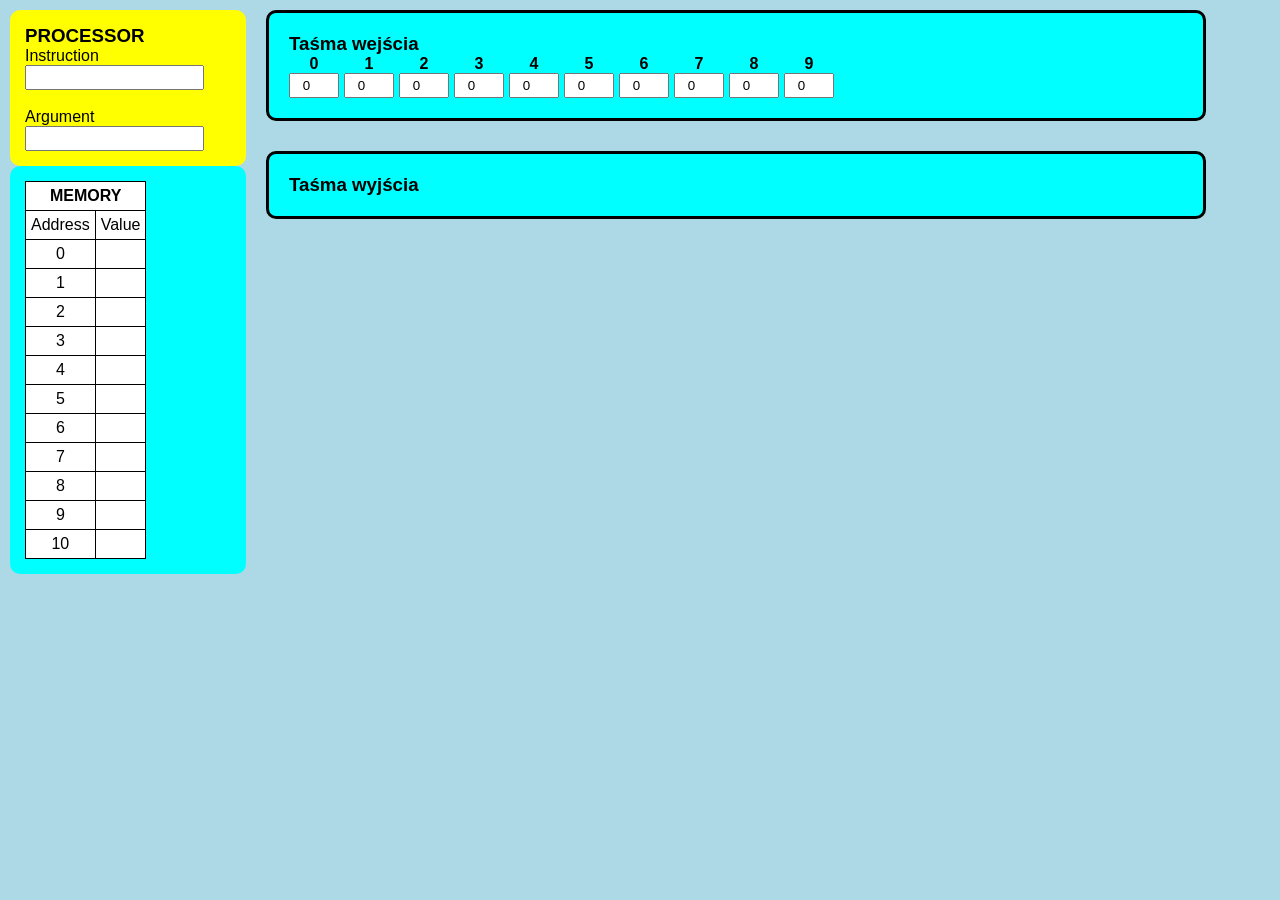
<file: index.html>
<!DOCTYPE html>
<html lang="pl">
<head>
    <meta charset="UTF-8">
    <meta name="viewport" content="width=device-width, initial-scale=1.0">
    <title>RAM machnie</title>
    <link rel="stylesheet" href="assets/style.css">
</head>
<body>
    <div id="lewy">
        <div id="procesor">
            <h3>PROCESSOR</h3>
            <label for="instruction">Instruction</label>
            <input type="text" name="instruction" id=""> <br><br>
            <label for="argument">Argument</label>
            <input type="text" name="argument" id="">
        </div>

        <div id="memory">
            <table>
                <tr>
                    <th colspan="2" style="text-align: center;">MEMORY</th>
                </tr>
                <tr>
                    <td>Address</td>
                    <td>Value</td>
                </tr>
                <tr>
                    <td>0</td>
                    <td></td>
                </tr>
                <tr>
                    <td>1</td>
                    <td></td>
                </tr>
                <tr>
                    <td>2</td>
                    <td></td>
                </tr>
                <tr>
                    <td>3</td>
                    <td></td>
                </tr>
                <tr>
                    <td>4</td>
                    <td></td>
                </tr>
                <tr>
                    <td>5</td>
                    <td></td>
                </tr>
                <tr>
                    <td>6</td>
                    <td></td>
                </tr>
                <tr>
                    <td>7</td>
                    <td></td>
                </tr>
                <tr>
                    <td>8</td>
                    <td></td>
                </tr>
                <tr>
                    <td>9</td>
                    <td></td>
                </tr>
                <tr>
                    <td>10</td>
                    <td></td>
                </tr>
            </table>
        </div>
    </div>

    <div id="prawy">
        <div id="wejscie">
            <h3>Taśma wejścia</h3>

            <div class="tasma">
                <div class="indeksy">
                    <span>0</span>
                    <span>1</span>
                    <span>2</span>
                    <span>3</span>
                    <span>4</span>
                    <span>5</span>
                    <span>6</span>
                    <span>7</span>
                    <span>8</span>
                    <span>9</span>
                </div>

                <div class="pola">
                    <input type="number" id="in0" value="0">
                    <input type="number" id="in1" value="0">
                    <input type="number" id="in2" value="0">
                    <input type="number" id="in3" value="0">
                    <input type="number" id="in4" value="0">
                    <input type="number" id="in5" value="0">
                    <input type="number" id="in6" value="0">
                    <input type="number" id="in7" value="0">
                    <input type="number" id="in8" value="0">
                    <input type="number" id="in9" value="0">
                </div>
            </div>
        </div>
        <div id="wyjscie">
            <h3>Taśma wyjścia</h3>
        </div>
        <div id="program"></div>
    </div>
</body>
</html>
</file>
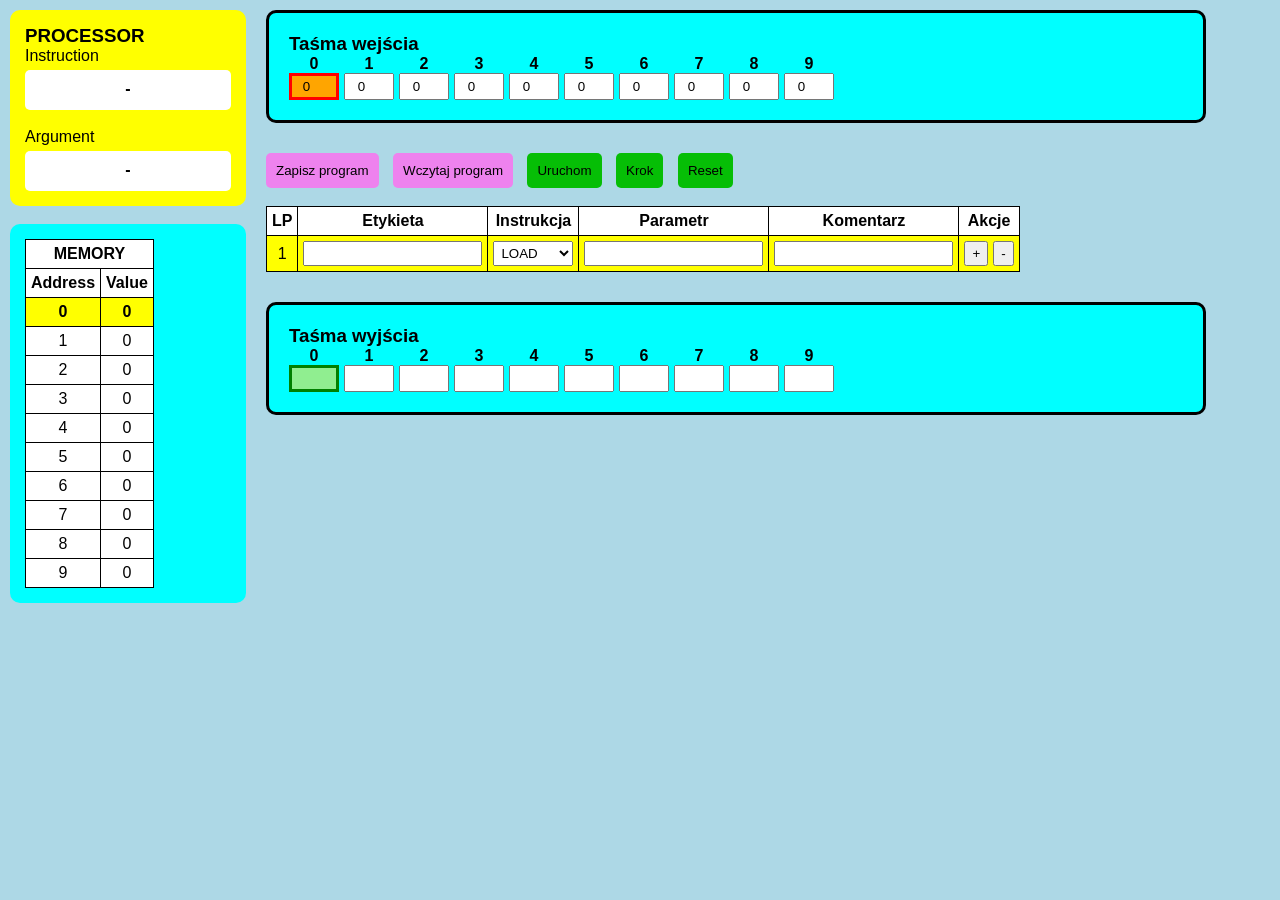
<file: assets/index.html>
<!-- index.html -->
<!DOCTYPE html>
<html lang="pl">
<head>

    <meta charset="UTF-8">

    <meta
        name="viewport"
        content="width=device-width, initial-scale=1.0"
    >

    <title>RAM Machine</title>

    <link
        rel="stylesheet"
        href="style.css"
    >

</head>

<body>

    <!-- LEWA STRONA -->

    <div id="lewy">

        <!-- PROCESOR -->

        <div id="procesor">

            <h3>PROCESSOR</h3>

            <label>Instruction</label>

            <div id="instr">-</div>

            <br>

            <label>Argument</label>

            <div id="arg">-</div>

        </div>

        <br>

        <!-- MEMORY -->

        <div id="memory">

            <table>

                <thead>

                    <tr>
                        <th colspan="2">
                            MEMORY
                        </th>
                    </tr>

                    <tr>
                        <th>Address</th>
                        <th>Value</th>
                    </tr>

                </thead>

                <tbody id="memoryBody">

                </tbody>

            </table>

        </div>

    </div>

    <!-- PRAWA STRONA -->

    <div id="prawy">

        <!-- WEJŚCIE -->

        <div id="wejscie">

            <h3>Taśma wejścia</h3>

            <div class="tasma">

                <div class="indeksy">

                    <span>0</span>
                    <span>1</span>
                    <span>2</span>
                    <span>3</span>
                    <span>4</span>
                    <span>5</span>
                    <span>6</span>
                    <span>7</span>
                    <span>8</span>
                    <span>9</span>

                </div>

                <div class="pola">

                    <input type="number" id="in0" value="0">
                    <input type="number" id="in1" value="0">
                    <input type="number" id="in2" value="0">
                    <input type="number" id="in3" value="0">
                    <input type="number" id="in4" value="0">
                    <input type="number" id="in5" value="0">
                    <input type="number" id="in6" value="0">
                    <input type="number" id="in7" value="0">
                    <input type="number" id="in8" value="0">
                    <input type="number" id="in9" value="0">

                </div>

            </div>

        </div>

        <!-- PRZYCISKI -->

        <div id="przyciski">

            <button
                id="saveBtn"
                class="button_pierwsze"
            >
                Zapisz program
            </button>

            <button
                id="loadBtn"
                class="button_pierwsze"
            >
                Wczytaj program
            </button>

            <button
                id="runBtn"
                class="button_drugie"
            >
                Uruchom
            </button>

            <button
                id="stepBtn"
                class="button_drugie"
            >
                Krok
            </button>

            <button
                id="resetBtn"
                class="button_drugie"
            >
                Reset
            </button>

        </div>

        <br>

        <!-- PROGRAM -->

        <div id="program">

            <table id="program_tabela">

                <thead>

                    <tr>
                        <th>LP</th>
                        <th>Etykieta</th>
                        <th>Instrukcja</th>
                        <th>Parametr</th>
                        <th>Komentarz</th>
                        <th>Akcje</th>
                    </tr>

                </thead>

                <tbody id="programBody">

                </tbody>

            </table>

        </div>

        <!-- WYJŚCIE -->

        <div id="wyjscie">

            <h3>Taśma wyjścia</h3>

            <div class="tasma">

                <div class="indeksy">

                    <span>0</span>
                    <span>1</span>
                    <span>2</span>
                    <span>3</span>
                    <span>4</span>
                    <span>5</span>
                    <span>6</span>
                    <span>7</span>
                    <span>8</span>
                    <span>9</span>

                </div>

                <div class="pola">

                    <input type="number" id="out0" readonly>
                    <input type="number" id="out1" readonly>
                    <input type="number" id="out2" readonly>
                    <input type="number" id="out3" readonly>
                    <input type="number" id="out4" readonly>
                    <input type="number" id="out5" readonly>
                    <input type="number" id="out6" readonly>
                    <input type="number" id="out7" readonly>
                    <input type="number" id="out8" readonly>
                    <input type="number" id="out9" readonly>

                </div>

            </div>

        </div>

    </div>

    <script src="script.js"></script>

</body>
</html>
</file>
<file: assets/style.css>
/* style.css */

* {

    margin: 0;

    padding: 0;

    box-sizing: border-box;
}

body {

    background-color: lightblue;

    font-family: Arial, Helvetica, sans-serif;
}

#lewy {

    width: 20%;

    float: left;

    padding: 10px;
}

#prawy {

    width: 75%;

    float: left;
}

#procesor {

    background-color: yellow;

    padding: 15px;

    border-radius: 10px;
}

#instr,
#arg {

    background-color: white;

    padding: 10px;

    margin-top: 5px;

    min-height: 40px;

    border-radius: 5px;

    font-weight: bold;

    text-align: center;
}

#memory {

    background-color: aqua;

    padding: 15px;

    border-radius: 10px;
}

#wejscie,
#wyjscie {

    background-color: aqua;

    border: 3px solid black;

    border-radius: 10px;

    margin: 10px;

    padding: 20px;
}

#wejscie {

    margin-bottom: 30px;
}

#wyjscie {

    margin-top: 30px;
}

.tasma {

    display: inline-block;
}

.indeksy,
.pola {

    display: flex;

    gap: 5px;
}

.indeksy span {

    width: 50px;

    text-align: center;

    font-weight: bold;
}

.pola input {

    width: 50px;

    text-align: center;
}

.button_pierwsze {

    background-color: violet;

    padding: 10px;

    margin-right: 10px;

    border: none;

    border-radius: 5px;

    cursor: pointer;
}

.button_drugie {

    background-color: rgb(6, 190, 6);

    padding: 10px;

    margin-right: 10px;

    border: none;

    border-radius: 5px;

    cursor: pointer;
}

.button_pierwsze:hover,
.button_drugie:hover {

    opacity: 0.8;
}

#program {

    margin-left: 10px;
}

#przyciski {

    margin-left: 10px;
}

table {

    border-collapse: collapse;

    background-color: white;
}

th,
td {

    border: 1px solid black;

    padding: 5px;

    text-align: center;
}

input,
select {

    padding: 3px;
}

.acc {

    background-color: yellow;

    font-weight: bold;
}

button {

    cursor: pointer;

    padding: 3px 6px;
}


/* ===== ANIMACJE ===== */

.active-input {

    background-color: orange !important;

    border: 3px solid red !important;
}

.active-output {

    background-color: lightgreen !important;

    border: 3px solid green !important;
}

.active-memory {

    background-color: yellow !important;
}

.active-instr {

    background-color: gold !important;
}

.fly-value {

    position: fixed;

    z-index: 9999;

    padding: 10px 14px;

    background-color: red;

    color: white;

    border-radius: 50%;

    font-weight: bold;

    pointer-events: none;

    transition:
        left 0.6s linear,
        top 0.6s linear;

    box-shadow: 0 0 10px black;
}

@keyframes pulse {

    0% {
        transform: scale(1);
    }

    50% {
        transform: scale(1.15);
    }

    100% {
        transform: scale(1);
    }
}

.pulse {

    animation: pulse 0.5s;
}
</file>
